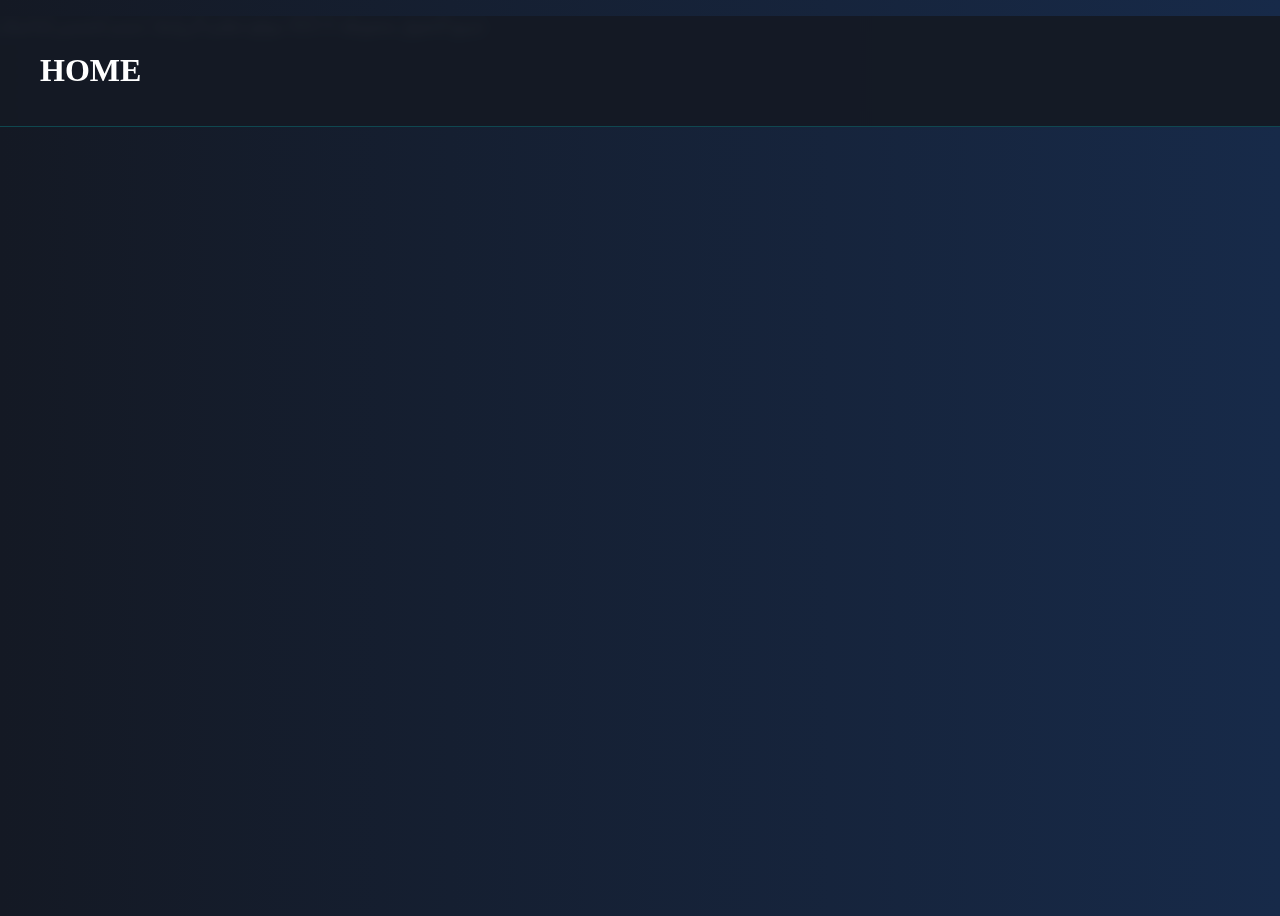
<file: HOME/index.html>
<!DOCTYPE html>
<html lang="en">
<head>
  <meta charset="UTF-8">
  <meta name="viewport" content="width=device-width, initial-scale=1.0">
  <title>HOME</title>
  <link rel="icon" href="../image/ko.png">
  <link rel="stylesheet" href="style2.css">
</head>
<body>
    <header>
        <nav class="navbar">
            <h1>HOME</h1>
        </nav>
        <div class="continer">

        </div>
    </header>
    <footer>
        <div class="footer-bottom">
            <p>جميع الحقوق محفوظة &copy; 2025 موقع تنظيم الروابط | صمم لتحسين إنتاجيتك</p>
        </div>
    </footer>
</body>
</html>
</file>
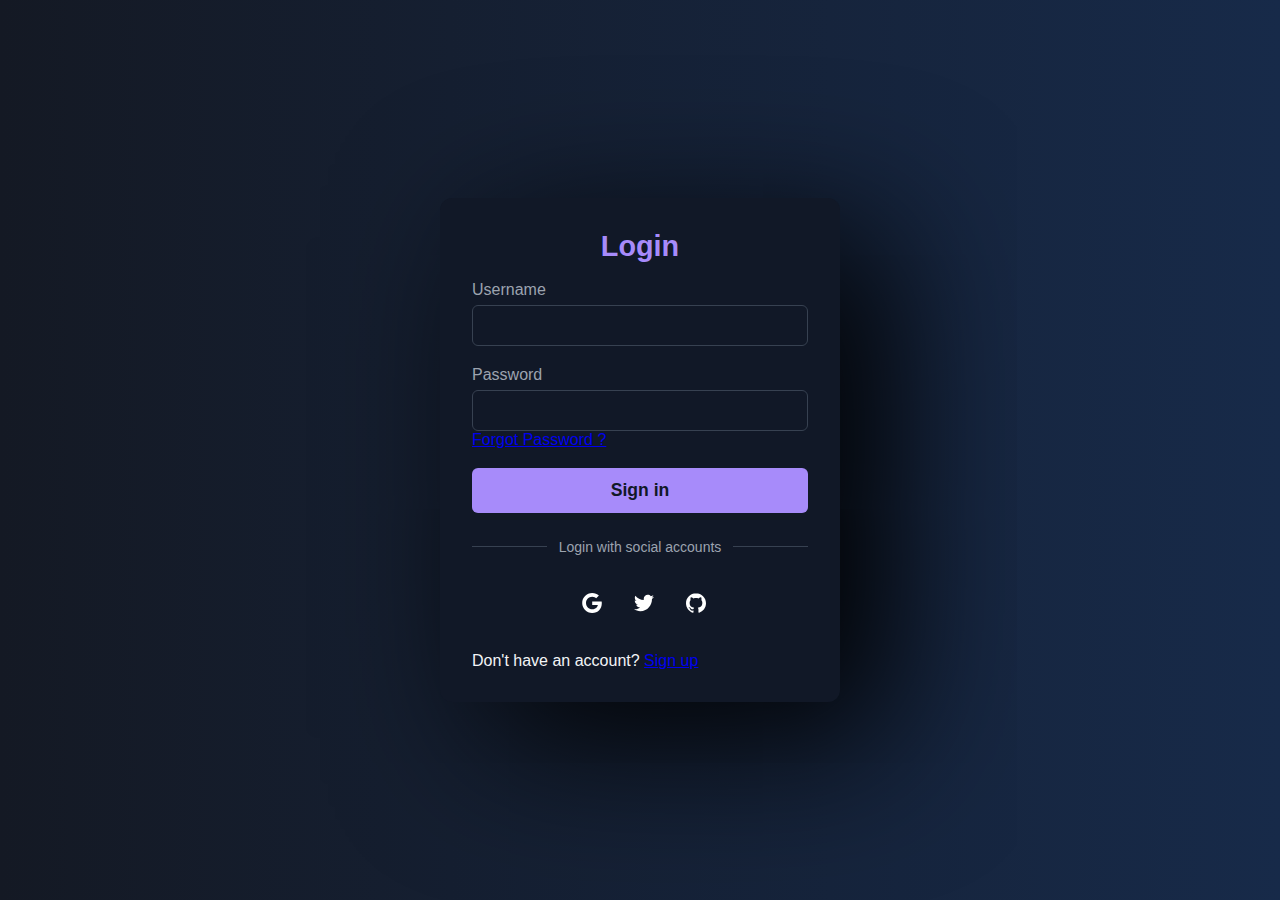
<file: login.html>
<!DOCTYPE html>
<html lang="en">
<head>
    <meta charset="UTF-8">
    <meta name="viewport" content="width=device-width, initial-scale=1.0">
    <title>LOG IN</title>
    <link rel="stylesheet" href="style.css">
</head>
<body>

<div class="form-container">
	<p class="title">Login</p>
	<form class="form" action="HOME/index.html">
		<div class="input-group">
			<label for="username">Username</label>
			<input type="text" name="username" id="username" placeholder="" required>
		</div>
		<div class="input-group">
			<label for="password">Password</label>
			<input type="password" name="password" id="password" placeholder="" required>
			<div class="forgot">
				<a rel="noopener noreferrer" href="#">Forgot Password ?</a>
			</div>
		</div>
		<button class="sign">Sign in</button>
	</form>
	<div class="social-message">
		<div class="line"></div>
		<p class="message">Login with social accounts</p>
		<div class="line"></div>
	</div>
	<div class="social-icons">
		<button aria-label="Log in with Google" class="icon">
			<svg xmlns="http://www.w3.org/2000/svg" viewBox="0 0 32 32" class="w-5 h-5 fill-current">
				<path d="M16.318 13.714v5.484h9.078c-0.37 2.354-2.745 6.901-9.078 6.901-5.458 0-9.917-4.521-9.917-10.099s4.458-10.099 9.917-10.099c3.109 0 5.193 1.318 6.38 2.464l4.339-4.182c-2.786-2.599-6.396-4.182-10.719-4.182-8.844 0-16 7.151-16 16s7.156 16 16 16c9.234 0 15.365-6.49 15.365-15.635 0-1.052-0.115-1.854-0.255-2.651z"></path>
			</svg>
		</button>
		<button aria-label="Log in with Twitter" class="icon">
			<svg xmlns="http://www.w3.org/2000/svg" viewBox="0 0 32 32" class="w-5 h-5 fill-current">
				<path d="M31.937 6.093c-1.177 0.516-2.437 0.871-3.765 1.032 1.355-0.813 2.391-2.099 2.885-3.631-1.271 0.74-2.677 1.276-4.172 1.579-1.192-1.276-2.896-2.079-4.787-2.079-3.625 0-6.563 2.937-6.563 6.557 0 0.521 0.063 1.021 0.172 1.495-5.453-0.255-10.287-2.875-13.52-6.833-0.568 0.964-0.891 2.084-0.891 3.303 0 2.281 1.161 4.281 2.916 5.457-1.073-0.031-2.083-0.328-2.968-0.817v0.079c0 3.181 2.26 5.833 5.26 6.437-0.547 0.145-1.131 0.229-1.724 0.229-0.421 0-0.823-0.041-1.224-0.115 0.844 2.604 3.26 4.5 6.14 4.557-2.239 1.755-5.077 2.801-8.135 2.801-0.521 0-1.041-0.025-1.563-0.088 2.917 1.86 6.36 2.948 10.079 2.948 12.067 0 18.661-9.995 18.661-18.651 0-0.276 0-0.557-0.021-0.839 1.287-0.917 2.401-2.079 3.281-3.396z"></path>
			</svg>
		</button>
		<button aria-label="Log in with GitHub" class="icon">
			<svg xmlns="http://www.w3.org/2000/svg" viewBox="0 0 32 32" class="w-5 h-5 fill-current">
				<path d="M16 0.396c-8.839 0-16 7.167-16 16 0 7.073 4.584 13.068 10.937 15.183 0.803 0.151 1.093-0.344 1.093-0.772 0-0.38-0.009-1.385-0.015-2.719-4.453 0.964-5.391-2.151-5.391-2.151-0.729-1.844-1.781-2.339-1.781-2.339-1.448-0.989 0.115-0.968 0.115-0.968 1.604 0.109 2.448 1.645 2.448 1.645 1.427 2.448 3.744 1.74 4.661 1.328 0.14-1.031 0.557-1.74 1.011-2.135-3.552-0.401-7.287-1.776-7.287-7.907 0-1.751 0.62-3.177 1.645-4.297-0.177-0.401-0.719-2.031 0.141-4.235 0 0 1.339-0.427 4.4 1.641 1.281-0.355 2.641-0.532 4-0.541 1.36 0.009 2.719 0.187 4 0.541 3.043-2.068 4.381-1.641 4.381-1.641 0.859 2.204 0.317 3.833 0.161 4.235 1.015 1.12 1.635 2.547 1.635 4.297 0 6.145-3.74 7.5-7.296 7.891 0.556 0.479 1.077 1.464 1.077 2.959 0 2.14-0.020 3.864-0.020 4.385 0 0.416 0.28 0.916 1.104 0.755 6.4-2.093 10.979-8.093 10.979-15.156 0-8.833-7.161-16-16-16z"></path>
			</svg>
		</button>
	</div>
	<p class="signup">Don't have an account?
		<a rel="noopener noreferrer" href="sign up.html" class="">Sign up</a>
	</p>
</div>


</body>
</html>
</file>
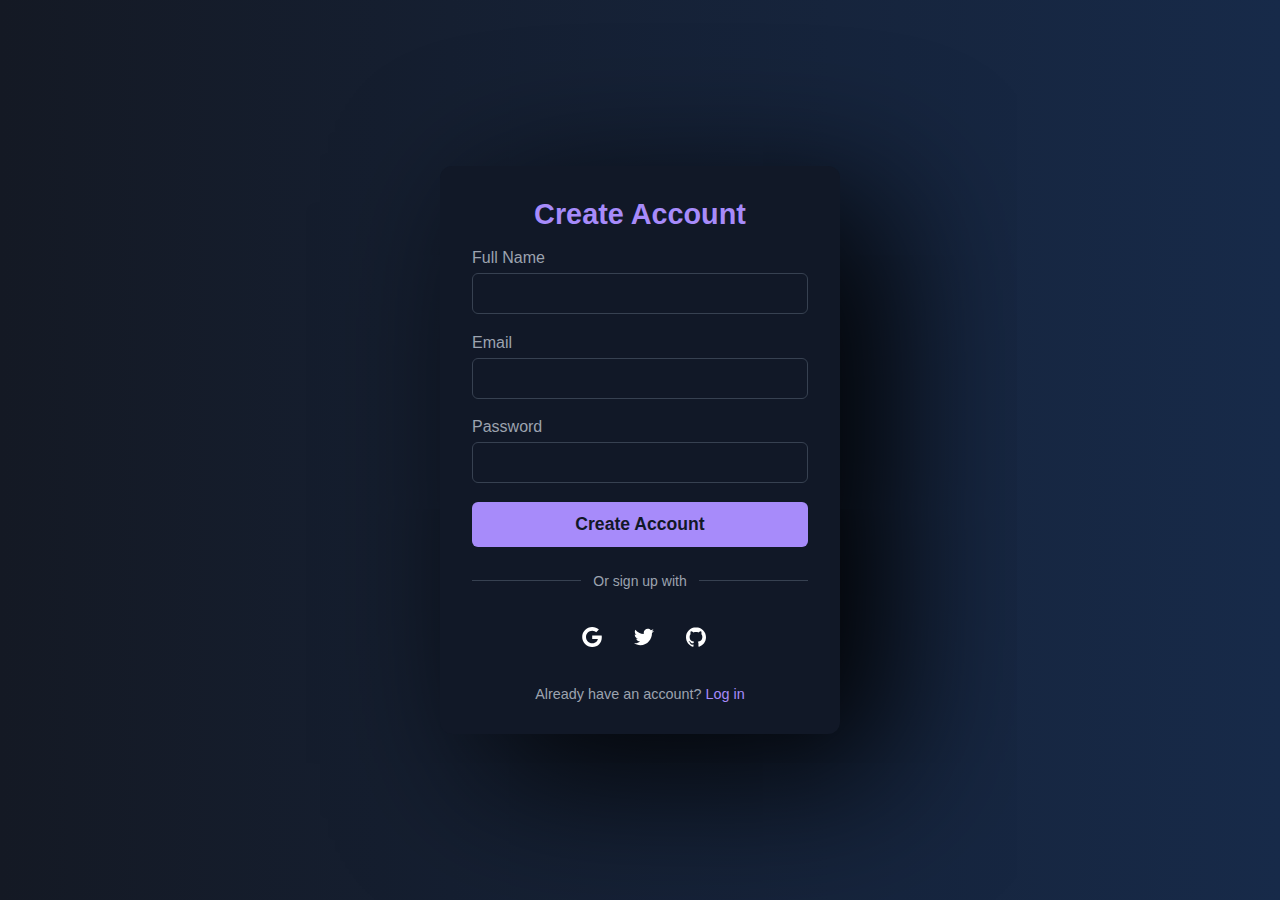
<file: sign up.html>
<!DOCTYPE html>
<html lang="en">
<head>
    <meta charset="UTF-8">
    <meta name="viewport" content="width=device-width, initial-scale=1.0">
    <title>SIGN UP</title>
    <link rel="stylesheet" href="https://cdnjs.cloudflare.com/ajax/libs/font-awesome/6.4.0/css/all.min.css">
    <link rel="stylesheet" href="style.css">
</head>
<body>

<div class="form-container">
    <p class="title">Create Account</p>
    <form class="form" action="HOME/index.html">
        <div class="input-group">
            <label for="fullname">Full Name</label>
            <input type="text" name="fullname" id="fullname" required>
        </div>
        <div class="input-group">
            <label for="email">Email</label>
            <input type="email" name="email" id="email" required>
        </div>
        <div class="input-group">
            <label for="password">Password</label>
            <input type="password" name="password" id="password" required>
        </div>
        <button class="sign" type="submit">Create Account</button>
    </form>

    <div class="social-message">
        <div class="line"></div>
        <p class="message">Or sign up with</p>
        <div class="line"></div>
    </div>
    <div class="social-icons">
        <button aria-label="Sign up with Google" class="icon">
            <svg xmlns="http://www.w3.org/2000/svg" viewBox="0 0 32 32" class="w-5 h-5 fill-current">
                <path d="M16.318 13.714v5.484h9.078c-0.37 2.354-2.745 6.901-9.078 6.901-5.458 0-9.917-4.521-9.917-10.099s4.458-10.099 9.917-10.099c3.109 0 5.193 1.318 6.38 2.464l4.339-4.182c-2.786-2.599-6.396-4.182-10.719-4.182-8.844 0-16 7.151-16 16s7.156 16 16 16c9.234 0 15.365-6.49 15.365-15.635 0-1.052-0.115-1.854-0.255-2.651z"></path>
            </svg>
        </button>
        <button aria-label="Sign up with Twitter" class="icon">
            <svg xmlns="http://www.w3.org/2000/svg" viewBox="0 0 32 32" class="w-5 h-5 fill-current">
                <path d="M31.937 6.093c-1.177 0.516-2.437 0.871-3.765 1.032 1.355-0.813 2.391-2.099 2.885-3.631-1.271 0.74-2.677 1.276-4.172 1.579-1.192-1.276-2.896-2.079-4.787-2.079-3.625 0-6.563 2.937-6.563 6.557 0 0.521 0.063 1.021 0.172 1.495-5.453-0.255-10.287-2.875-13.52-6.833-0.568 0.964-0.891 2.084-0.891 3.303 0 2.281 1.161 4.281 2.916 5.457-1.073-0.031-2.083-0.328-2.968-0.817v0.079c0 3.181 2.26 5.833 5.26 6.437-0.547 0.145-1.131 0.229-1.724 0.229-0.421 0-0.823-0.041-1.224-0.115 0.844 2.604 3.26 4.5 6.14 4.557-2.239 1.755-5.077 2.801-8.135 2.801-0.521 0-1.041-0.025-1.563-0.088 2.917 1.86 6.36 2.948 10.079 2.948 12.067 0 18.661-9.995 18.661-18.651 0-0.276 0-0.557-0.021-0.839 1.287-0.917 2.401-2.079 3.281-3.396z"></path>
            </svg>
        </button>
        <button aria-label="Sign up with GitHub" class="icon">
            <svg xmlns="http://www.w3.org/2000/svg" viewBox="0 0 32 32" class="w-5 h-5 fill-current">
                <path d="M16 0.396c-8.839 0-16 7.167-16 16 0 7.073 4.584 13.068 10.937 15.183 0.803 0.151 1.093-0.344 1.093-0.772 0-0.38-0.009-1.385-0.015-2.719-4.453 0.964-5.391-2.151-5.391-2.151-0.729-1.844-1.781-2.339-1.781-2.339-1.448-0.989 0.115-0.968 0.115-0.968 1.604 0.109 2.448 1.645 2.448 1.645 1.427 2.448 3.744 1.74 4.661 1.328 0.14-1.031 0.557-1.74 1.011-2.135-3.552-0.401-7.287-1.776-7.287-7.907 0-1.751 0.62-3.177 1.645-4.297-0.177-0.401-0.719-2.031 0.141-4.235 0 0 1.339-0.427 4.4 1.641 1.281-0.355 2.641-0.532 4-0.541 1.36 0.009 2.719 0.187 4 0.541 3.043-2.068 4.381-1.641 4.381-1.641 0.859 2.204 0.317 3.833 0.161 4.235 1.015 1.12 1.635 2.547 1.635 4.297 0 6.145-3.74 7.5-7.296 7.891 0.556 0.479 1.077 1.464 1.077 2.959 0 2.14-0.020 3.864-0.020 4.385 0 0.416 0.28 0.916 1.104 0.755 6.4-2.093 10.979-8.093 10.979-15.156 0-8.833-7.161-16-16-16z"></path>
            </svg>
        </button>
    </div>
    <p class="login">Already have an account?
        <a rel="noopener noreferrer" href="login.html">Log in</a>
    </p>
</div>

</body>
</html>
</file>
<file: HOME/style2.css>
body {
    background: linear-gradient(to left , rgb(23, 42, 73),rgb(20, 25, 36));
    min-height: 100vh;
    margin: 0;
    color: white;
    overflow-x: hidden;
}

.container {
    width: 90%;
    max-width: 1200px;
    margin: 0 auto;
    padding: top 120px; 
  
}
        
header { 
    width: 95%;
    display: flex;
    justify-content: space-between;
    align-items: center;
    margin-bottom: 60px;
    padding: 15px 40px;
    position: fixed;       
    left: 0;
    z-index: 1000;         
    background: rgba(20, 25, 36, 0.95); 
    backdrop-filter: blur(6px);         
    border-bottom: 1px solid rgba(0,255,255,0.2);
}
        
 
.navbar {
    display: flex;
    justify-content: flex-end;
    align-items: center;
}

.navbar ul {
    list-style: none;
    display: flex;
    gap: 20px;
}

.navbar li {
    display: inline-block;
}

.navbar a {
    color: #0ff;
    text-decoration: none;
    font-size: 1.2rem;
    font-weight: bold;
    text-transform: uppercase;
    padding: 8px 15px;
    border-radius: 5px;
    transition: all 0.3s ease;
}

.navbar a.active {
    background-color: rgba(0, 255, 255, 0.2);
    box-shadow: 0 0 10px rgba(0, 255, 255, 0.7);
}
</file>
<file: style.css>
* {
            margin: 0;
            padding: 0;
            box-sizing: border-box;
            font-family: 'Segoe UI', Tahoma, Geneva, Verdana, sans-serif;
        }
        
        body {
            background: linear-gradient(to left, rgb(23, 42, 73), rgb(20, 25, 36));
            height: 100vh;
            display: flex;
            justify-content: center;
            align-items: center;
            color: white;
        }
        
        .form-container {
            width: 400px;
            border-radius: 0.75rem;
            background-color: rgba(17, 24, 39, 1);
            padding: 2rem;
            color: rgba(243, 244, 246, 1);
            box-shadow: 45px 36px 150px rgb(0, 0, 0);
            transition: all 0.3s ease;
        }
        
        .form-container:hover {
            box-shadow: 45px 36px 150px rgba(167, 139, 250, 0.3);
        }
        
        .title {
            text-align: center;
            font-size: 1.8rem;
            line-height: 2rem;
            font-weight: 700;
            margin-bottom: 1.2rem;
            color: #a78bfa;
        }
        
        .form {
            width: 100%;
            margin-top: 1.2rem;
        }
        
        .input-group {
            margin-bottom: 1.2rem;
        }
        
        .input-group label {
            display: block;
            color: rgba(156, 163, 175, 1);
            margin-bottom: 6px;
            font-size: 1rem;
        }
        
        .input-group input {
            width: 100%;
            border-radius: 0.375rem;
            border: 1px solid rgba(55, 65, 81, 1);
            outline: 0;
            background-color: rgba(17, 24, 39, 1);
            padding: 0.75rem 1rem;
            color: rgba(243, 244, 246, 1);
            transition: border 0.3s ease;
        }
        
        .input-group input:focus {
            border-color: rgba(167, 139, 250);
        }
        
        .password-requirements {
            color: rgba(156, 163, 175, 1);
            font-size: 0.75rem;
            margin-top: 5px;
            padding-left: 5px;
        }
        
        .password-requirements ul {
            padding-left: 20px;
            margin-top: 5px;
        }
        
        .terms {
            display: flex;
            align-items: center;
            margin: 15px 0;
        }
        
        .terms input {
            margin-right: 10px;
        }
        
        .terms label {
            color: rgba(156, 163, 175, 1);
            font-size: 0.9rem;
        }
        
        .terms a {
            color: #a78bfa;
            text-decoration: none;
        }
        
        .terms a:hover {
            text-decoration: underline;
        }
        
        .sign {
            display: block;
            width: 100%;
            background-color: rgba(167, 139, 250, 1);
            padding: 0.75rem;
            text-align: center;
            color: rgba(17, 24, 39, 1);
            border: none;
            border-radius: 0.375rem;
            font-weight: 600;
            font-size: 1.1rem;
            cursor: pointer;
            transition: all 0.3s ease;
        }
        
        .sign:hover {
            background-color: rgba(167, 139, 250, 0.8);
            transform: translateY(-2px);
        }
        
        .social-message {
            display: flex;
            align-items: center;
            margin: 1.5rem 0;
        }
        
        .line {
            height: 1px;
            flex: 1 1 0%;
            background-color: rgba(55, 65, 81, 1);
        }
        
        .social-message .message {
            padding-left: 0.75rem;
            padding-right: 0.75rem;
            font-size: 0.875rem;
            line-height: 1.25rem;
            color: rgba(156, 163, 175, 1);
        }
        
        .social-icons {
            display: flex;
            justify-content: center;
            margin-bottom: 1.5rem;
        }
        
        .social-icons .icon {
            border-radius: 0.125rem;
            padding: 0.75rem;
            border: none;
            background-color: transparent;
            margin-left: 8px;
            cursor: pointer;
            transition: all 0.3s ease;
        }
        
        .social-icons .icon:hover {
            background-color: rgba(55, 65, 81, 0.5);
        }
        
        .social-icons .icon svg {
            height: 1.25rem;
            width: 1.25rem;
            fill: #fff;
        }
        
        .login {
            text-align: center;
            font-size: 0.9rem;
            line-height: 1rem;
            color: rgba(156, 163, 175, 1);
        }
        
        .login a {
            color: rgba(243, 244, 246, 1);
            text-decoration: none;
            font-size: 0.9rem;
            color: #a78bfa;
        }
        
        .login a:hover {
            text-decoration: underline;
        }
        
        @media (max-width: 480px) {
            .form-container {
                width: 90%;
                padding: 1.5rem;
            }
        }
</file>
